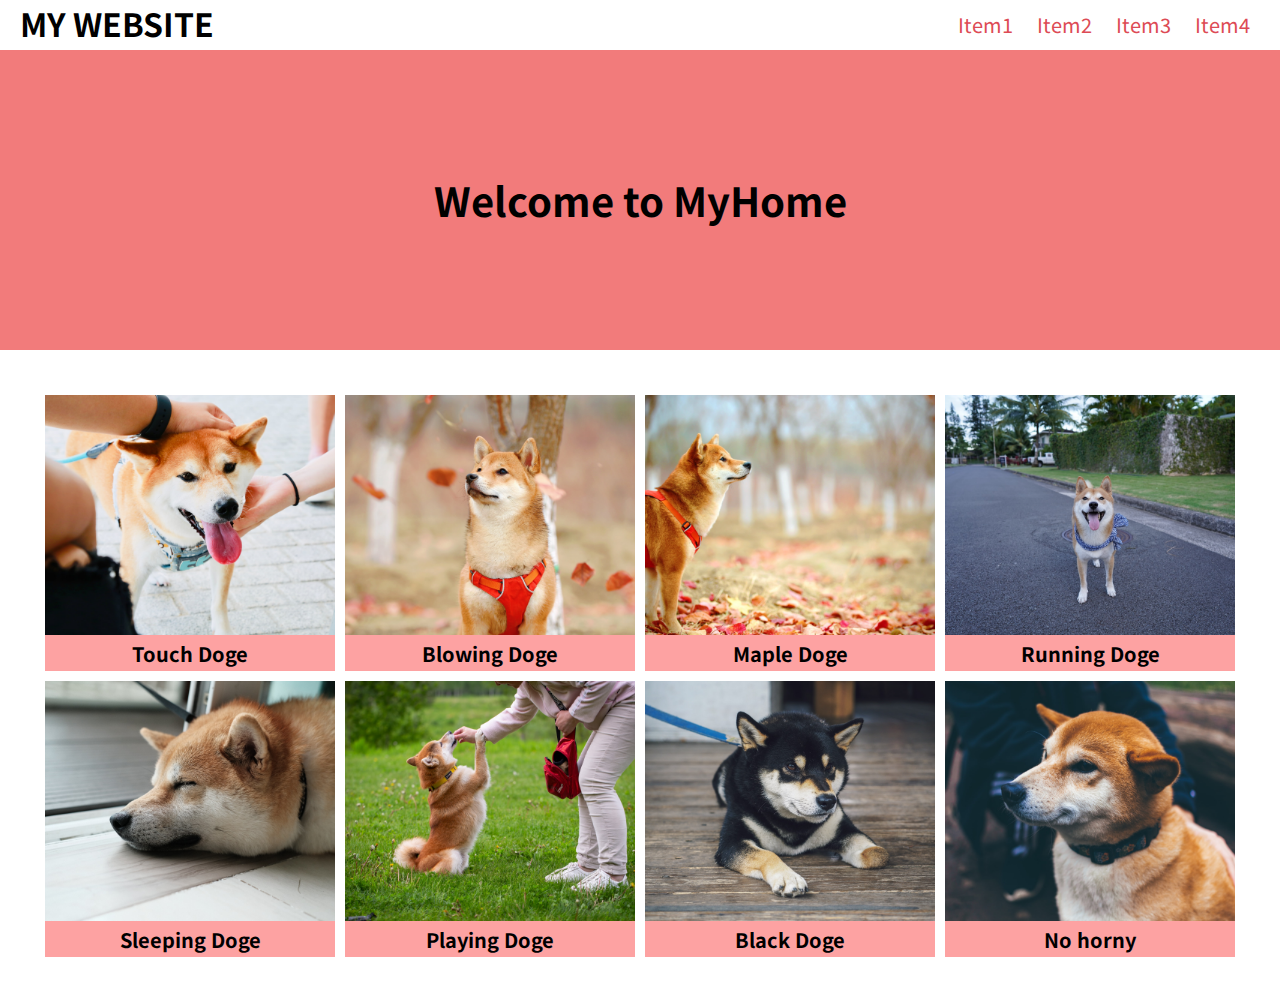
<file: week-1/week1.html>
<!DOCTYPE html>
<html lang="en">
<head>
    <meta charset="UTF-8">
    <meta name="viewport" content="width=device-width, initial-scale=1.0">
    <link rel="stylesheet" href="style.css">
    <title>RWD Layout BY Bala</title>
</head>
<body>
    <div class="header-invisible"></div>
    <div class="header">
        <h2>MY WEBSITE</h2>
        <nav>
            <label for=burger><img src="img/burger.png" width="40px"></label>
            <input type="checkbox" id="burger">
            <ul class="nav-links popup">
                        <li class="nav-item"><a href='#'>Item1</a></li>
                        <li class="nav-item"><a href='#'>Item2</a></li>
                        <li class="nav-item"><a href='#'>Item3</a></li>
                        <li class="nav-item"><a href='#'>Item4</a></li>
            </ul>
        </nav>
    </div>    
    <div class="center">
        <div class="message">
            <h3>Welcome to MyHome</h3>
        </div>
    </div>
    <div class="main">
        <div class="main-item">
            <img src="img/img_1.jpg">
            <h4>Touch Doge</h4>
        </div>
        <div class="main-item">
            <img src="img/img_2.jpg">
            <h4>Blowing Doge</h4>
        </div>
        <div class="main-item">
            <img src="img/img_3.jpg">
            <h4>Maple Doge</h4>
        </div>
        <div class="main-item">
            <img src="img/img_4.jpg">
            <h4>Running Doge</h4>
        </div>
        <div class="main-item">
            <img src="img/img_5.jpg">
            <h4>Sleeping Doge</h4>
        </div>
        <div class="main-item">
            <img src="img/img_6.jpg">
            <h4>Playing Doge</h4>
        </div>
        <div class="main-item">
            <img src="img/img_7.jpg">
            <h4>Black Doge</h4>
        </div>
        <div class="main-item">
            <img src="img/img_8.jpg">
            <h4>No horny</h4>
        </div>
    </div>
</body>
</html>
</file>
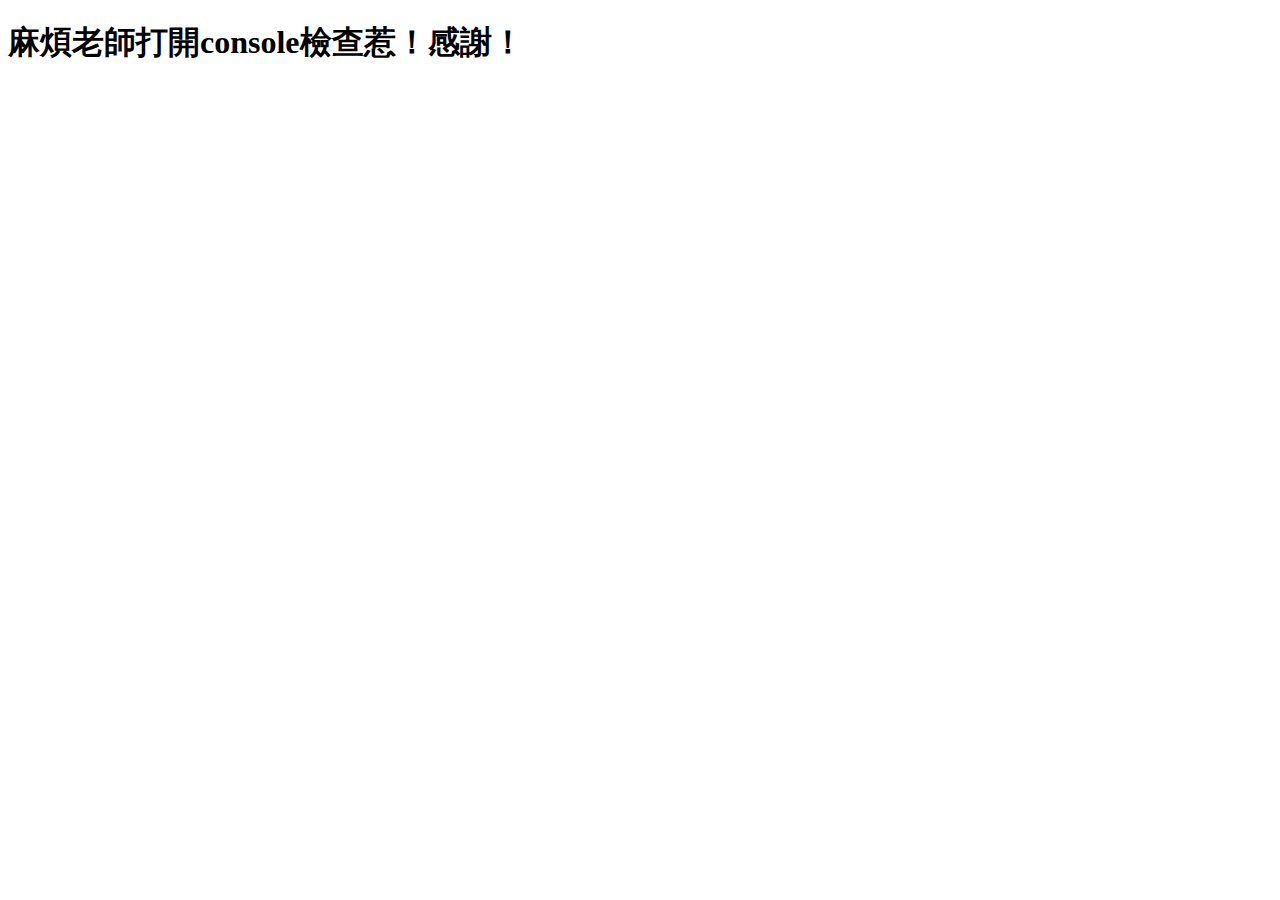
<file: week-2/week-2.html>
<!DOCTYPE html>
<html>
<head>
    <meta charset="UTF-8">
    <meta name="viewport" content="width=device-width, initial-scale=1.0">
    <title>week-2</title>
    <script src="week-2.js"></script>
</head>
<body>
    <h1>麻煩老師打開console檢查惹！感謝！</h1>
</body>
</html>
</file>
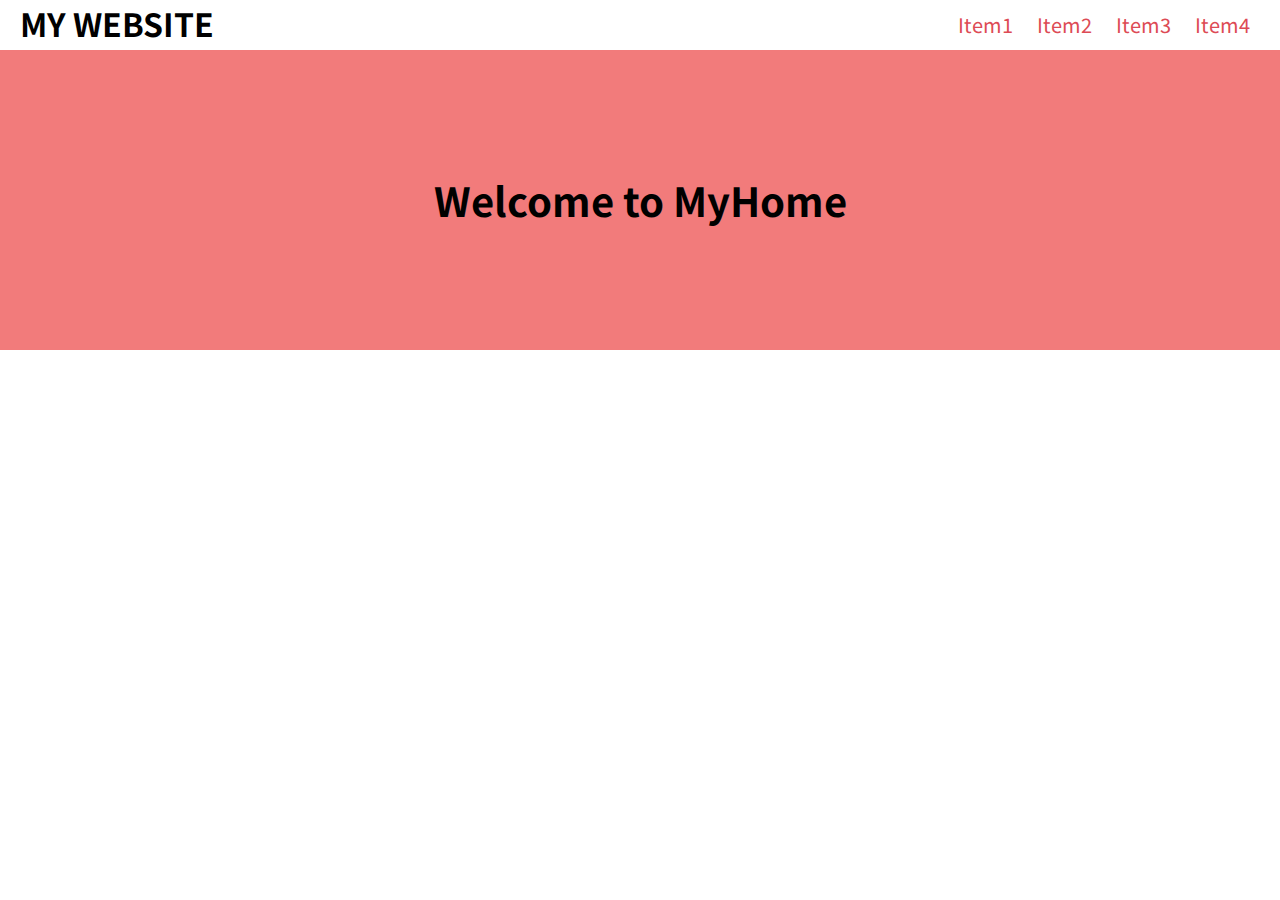
<file: week-3/week3.html>
<!DOCTYPE html>
<html lang="en">
<head>
    <meta charset="UTF-8">
    <meta name="viewport" content="width=device-width, initial-scale=1.0">
    <link rel="stylesheet" href="style.css">
    <title>RWD Layout BY Bala</title>
</head>
<body>
    <div class="header-invisible"></div>
    <div class="header">
        <h2>MY WEBSITE</h2>
        <nav>
            <label for=burger><img src="img/burger.png" width="40px"></label>
            <input type="checkbox" id="burger">
            <ul class="nav-links popup">
                        <li class="nav-item"><a href='#'>Item1</a></li>
                        <li class="nav-item"><a href='#'>Item2</a></li>
                        <li class="nav-item"><a href='#'>Item3</a></li>
                        <li class="nav-item"><a href='#'>Item4</a></li>
            </ul>
        </nav>
    </div>    
    <div class="center">
        <div class="message">
            <h3>Welcome to MyHome</h3>
        </div>
    </div>
    <div class="main" id="main">
    </div>
</body>
<script src="week-3.js"></script>
</html>
</file>
<file: week-1/style.css>
@import url('https://fonts.googleapis.com/css2?family=Noto+Sans+TC:wght@500&family=Open+Sans:wght@500&display=swap');

*{
    margin: 0;
    padding: 0;
    box-sizing: border-box;
}

h2,h3,h4,li{
    font-family: 'Noto Sans TC', sans-serif;
}
.header-invisible{
    height: 50px; 
}
.header{
    display: flex;
    justify-content: space-between;
    position: fixed;
    top: 0;
    width: 100%;
    height: 50px;
    background-color: #FFFFFF;
}
.header h2{
    margin-left: 20px;
    font-size: 32px;
}
label{
    display: none;
}
input{
    display: none;
} 
.nav-links{
    list-style-type: none;
    margin-right: 20px;
}
.nav-item{
    display: inline-block;
    font-size: 20px;
    margin: 10px;
}
.nav-item a:hover{
    color:  rgb(124, 16, 72);;
}
.nav-links a{
    color: #dd4b55;
    text-decoration: none;
}
.center{
    display: flex;
    justify-content: center;
    align-items: center;
    height:300px;
    background-color: rgb(242, 123, 123);
    z-index: 100;
}
.message h3{
    font-size: 2.5rem
}
.main{
    width: 1200px;
    display: flex;
    justify-content: center;
    align-items: center;
    flex-wrap: wrap;
    margin: 40px auto;
}
.main-item{
    flex:1;
    min-width: 24%;
    margin:5px;
    background-color:rgba(252, 140, 140, 0.81);
}
.main-item img{
    max-height: 100%;
    max-width: 100%;
    height: 15rem;
    width:100%;
    object-fit: cover;
}
.main-item h4{
    text-align: center;
    font-size: 20px;
    height: 32px;    
}

@media screen and (min-width: 601px) and (max-width:1200px){
    .main{
        width: 90%;
    }
    .main-item{
        min-width: 44%;
    }
}

@media screen and (max-width:600px) {
    .message h3{
        font-size: 2rem;
    }
    .main{
        width: 90%;
    }
    .main-item{
        min-width: 90%;
        margin: 5px;
    }
    .nav-links{
        display: none;
        padding-left: 0;
    }
    .popup{
        background-color: rgb(250, 162, 146);
        /* position: absolute; */
        position: fixed;
        top:50px;
        right: 0;
        width: 50%;
        height: 40%;
        margin: 0;
        box-shadow: -5px 5px 20px #b53636;
        overflow-y: auto;
    }
    .nav-item{
        display: flex;
        justify-content: center;
        align-items: center;
        width: 75%;
        margin: 10px auto;
        padding: 10px 0;
        border-style: double;
        border-width: 7px;
        border-color: #FFFFFF;
    }
    .nav-item:hover{
        background-color: rgb(218, 51, 137);
    }
    .nav-item a{
        color: #FFFFFF;
    }
    .nav-item a:hover{
        color: #FFFFFF;
    }
    label{
        display: block;
        margin-right: 10px;
        margin-top: 5px;
    }
    #burger:checked + .nav-links{
        display: block;
    }
}
</file>
<file: week-3/style.css>
@import url('https://fonts.googleapis.com/css2?family=Noto+Sans+TC:wght@500&family=Open+Sans:wght@500&display=swap');

*{
    margin: 0;
    padding: 0;
    box-sizing: border-box;
}

h2,h3,h4,li{
    font-family: 'Noto Sans TC', sans-serif;
}
.header-invisible{
    height: 50px; 
}
.header{
    display: flex;
    justify-content: space-between;
    position: fixed;
    top: 0;
    width: 100%;
    height: 50px;
    background-color: #FFFFFF;
}
.header h2{
    margin-left: 20px;
    font-size: 32px;
}
label{
    display: none;
}
input{
    display: none;
} 
.nav-links{
    list-style-type: none;
    margin-right: 20px;
}
.nav-item{
    display: inline-block;
    font-size: 20px;
    margin: 10px;
}
.nav-item a:hover{
    color:  rgb(124, 16, 72);;
}
.nav-links a{
    color: #dd4b55;
    text-decoration: none;
}
.center{
    display: flex;
    justify-content: center;
    align-items: center;
    height:300px;
    background-color: rgb(242, 123, 123);
    z-index: 100;
}
.message h3{
    font-size: 2.5rem
}
.main{
    width: 1200px;
    margin: 40px auto;
}
.div-area{
    display: flex;
    justify-content: center;
    align-items: stretch;
    height:auto;
    flex-wrap: wrap;
}
.main-item{
    flex:1;
    min-width: 23%;
    max-width: 23%;
    margin:10px;
    background-color:rgba(252, 140, 140, 0.81);
    
}
.main-item img{
    max-height: 100%;
    max-width: 100%;
    height: 15rem;
    width:100%;
    object-fit: cover;
}
.main-item h4{
    text-align: center;
    font-size: 1.2rem;
    padding:10px 5px;
}
.btn-area{
    text-align: center;
}
.btn{
    background-color: rgb(212, 128, 240);
    font-family: 'Noto Sans TC', sans-serif;
    border-radius: 10px;
    border-color: maroon;
    width: 200px;
    height: 70px;
    margin-bottom: 20px;
    font-size: 20px;
}
.btn:hover{
    background-color: rgb(136, 31, 211);
}
@media screen and (min-width: 601px) and (max-width:1200px){
    .main{
        width: 90%;
    }
    .main-item{
        min-width: 44%;
    }
}

@media screen and (max-width:600px) {
    .message h3{
        font-size: 2rem;
    }
    .main{
        width: 90%;
    }
    .main-item{
        min-width: 90%;
        margin: 5px;
    }
    .nav-links{
        display: none;
        padding-left: 0;
    }
    .popup{
        background-color: rgb(250, 162, 146);
        position: fixed;
        top:50px;
        right: 0;
        width: 50%;
        height: 40%;
        margin: 0;
        box-shadow: -5px 5px 20px #b53636;
        overflow-y: auto;
    }
    .nav-item{
        display: flex;
        justify-content: center;
        align-items: center;
        width: 75%;
        margin: 10px auto;
        padding: 10px 0;
        border-style: double;
        border-width: 7px;
        border-color: #FFFFFF;
    }
    .nav-item:hover{
        background-color: rgb(218, 51, 137);
    }
    .nav-item a{
        color: #FFFFFF;
    }
    .nav-item a:hover{
        color: #FFFFFF;
    }
    label{
        display: block;
        margin-right: 10px;
        margin-top: 5px;
    }
    #burger:checked + .nav-links{
        display: block;
    }
}
</file>
